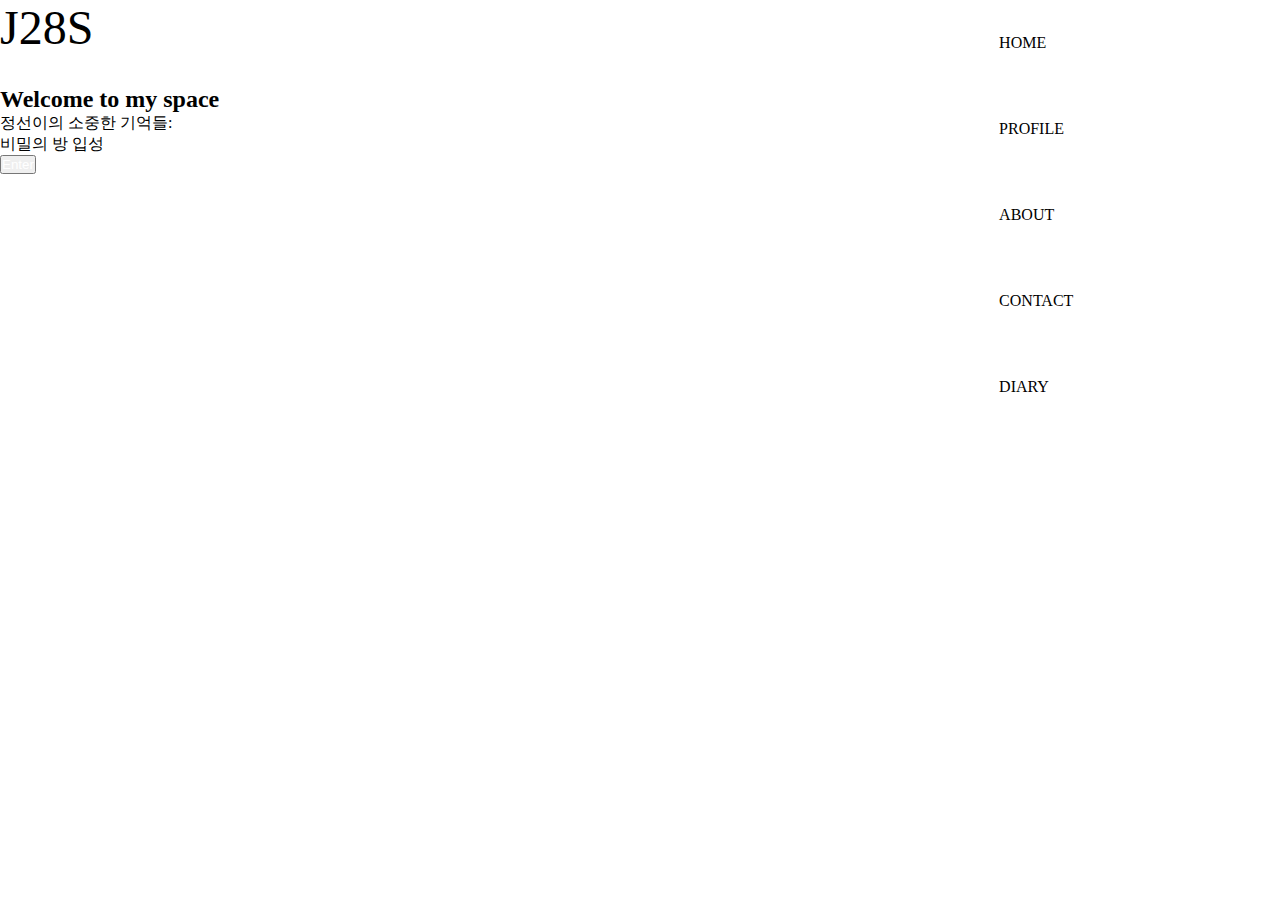
<file: index.html>
<!DOCTYPE html>
<html lang="ko">
<head>
    <meta charset="UTF-8">
    <meta http-equiv="X-UA-Compatible" content="IE=edge">
    <meta name="viewport" content="width=device-width, initial-scale=1.0">
    <meta property="og:image" content="https://blog.kakaocdn.net/dn/Sqznb/btqu6NjIkGp/BEO2eRGnAb8TyXQ1MYIrck/img.jpg">
        <meta property="og:image:width" content="1200">
        <meta property="og:image:height" content="630">
        <meta property="og:title" content="j28s Diary">
        <meta property="og:type" content="website">
        <link href="https://fonts.googleapis.com/css2?family=Noto+Sans+KR:wght@300&display=swap" rel="stylesheet">
        <link rel="stylesheet" type="text/css" href="style.css">
    <title>j28s Intro</title>
</head>
<body>
    <div class="container">
        <div class="header">
            <h1><a href="index.html">J28S</a></h1>
            <div class="nav">
                <ul>
                    <li><a href="home.html">HOME</a></li>
                    <li><a href="profile.html">PROFILE</a></li>
                    <li><a href="about.html">ABOUT</a></li>
                    <li><a href="contact.html">CONTACT</a></li>
                    <li><a href="diary.html">DIARY</a></li>
                </ul>
            </div>
        </div>
        <div class="hero">
            <h2>Welcome to my space</h2>
            <p>정선이의 소중한 기억들:<br>비밀의 방 입성</p>
            <button><a href="home.html" style="color:white">Enter</a></button>
        </div>
    </div>
</body>
</html>
</file>
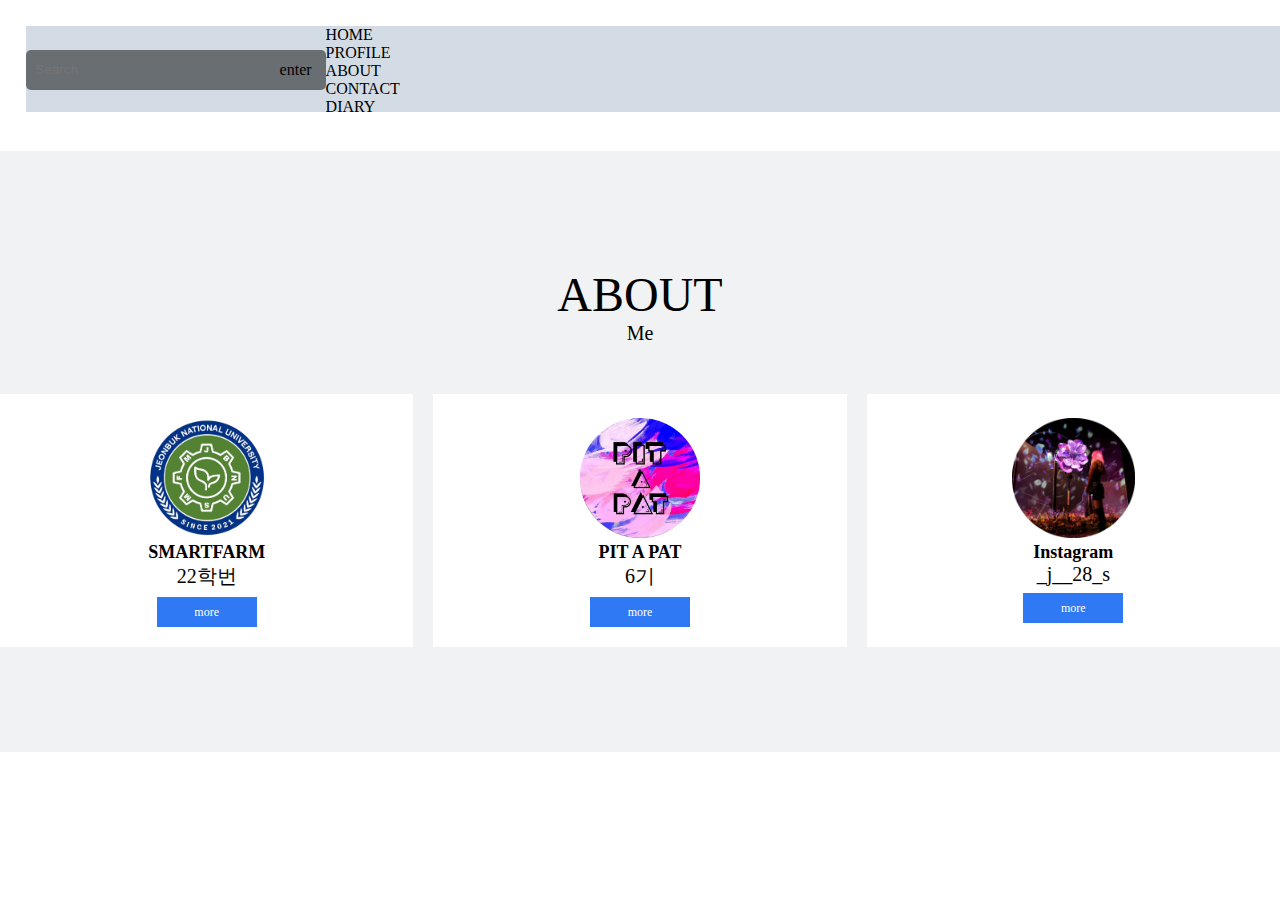
<file: about.html>
<!DOCTYPE html>
<html lang="ko">
    <head>
        <meta charset="UTF-8">
    <meta http-equiv="X-UA-Compatible" content="IE=edge">
    <meta name="viewport" content="width=device-width, initial-scale=1.0">
    <meta property="og:image" content="https://blog.kakaocdn.net/dn/Sqznb/btqu6NjIkGp/BEO2eRGnAb8TyXQ1MYIrck/img.jpg">
        <meta property="og:image:width" content="1200">
        <meta property="og:image:height" content="630">
        <meta property="og:title" content="j28s Diary">
        <meta property="og:type" content="website">
        <link href="https://fonts.googleapis.com/css2?family=Noto+Sans+KR:wght@300&display=swap" rel="stylesheet">
        <link rel="stylesheet" type="text/css" href="style.css">
    <title>j28s Diary</title>
    </head>
<body>  
    <div class="wrap">
        <div class="intro_about">
            <div class="header_about">
                <div class="search_area">
                    <form>
                        <input type="search" placeholder="Search">
                        <span>enter</span>
                    </form>
                </div>
                <div class="home">
                    <ul>
                        <li><a href="home.html">HOME</a></li>
                        <li><a href="profile.html">PROFILE</a></li>
                        <li><a href="about.html">ABOUT</a></li>
                        <li><a href="contact.html">CONTACT</a></li>
                        <li><a href="diary.html">DIARY</a></li>
                    </ul>
                </div>
            </div>
        </div>
        <div class="main_text1">
            <h1>ABOUT</h1>
            <div class="contents1">Me</div>
            <ul class="icons">
                <li>
                    <div class="icon_img">
                        <img height="120px" src="image/icon0.png" title="전북대학교 스마트팜학과">

                    </div>
                    <div class="contents1_bold">
                        SMARTFARM
                    </div>
                    <div class="contents1">
                      22학번  
                    </div>
                    <div class="more">
                        more
                    </div>
                </li>
                <li>
                    <div class="icon_img">
                        <img height="120px" src="image/icon1.png" title="Pit A Pat">

                    </div>
                    <div class="contents1_bold">
                        PIT A PAT
                    </div>
                    <div class="contents1">
                      6기  
                    </div>
                    <div class="more">
                        more
                    </div>
                </li>
                <li>
                    <div class="icon_img">
                        <img height="120px" src="image/icon2.png" title="_j__28_s Instagram">

                    </div>
                    <div class="contents1_bold">
                        Instagram
                    </div>
                    <div class="contents1">
                      _j__28_s  
                    </div>
                    <div class="more">
                        <a href="https://www.instagram.com/_j__28_s/" style="color:white" target="blank" title="박정선의 instagram">more</a>
                    </div>
                </li>
            </ul>
        </div>
    </div>
</body>
</html>
</file>
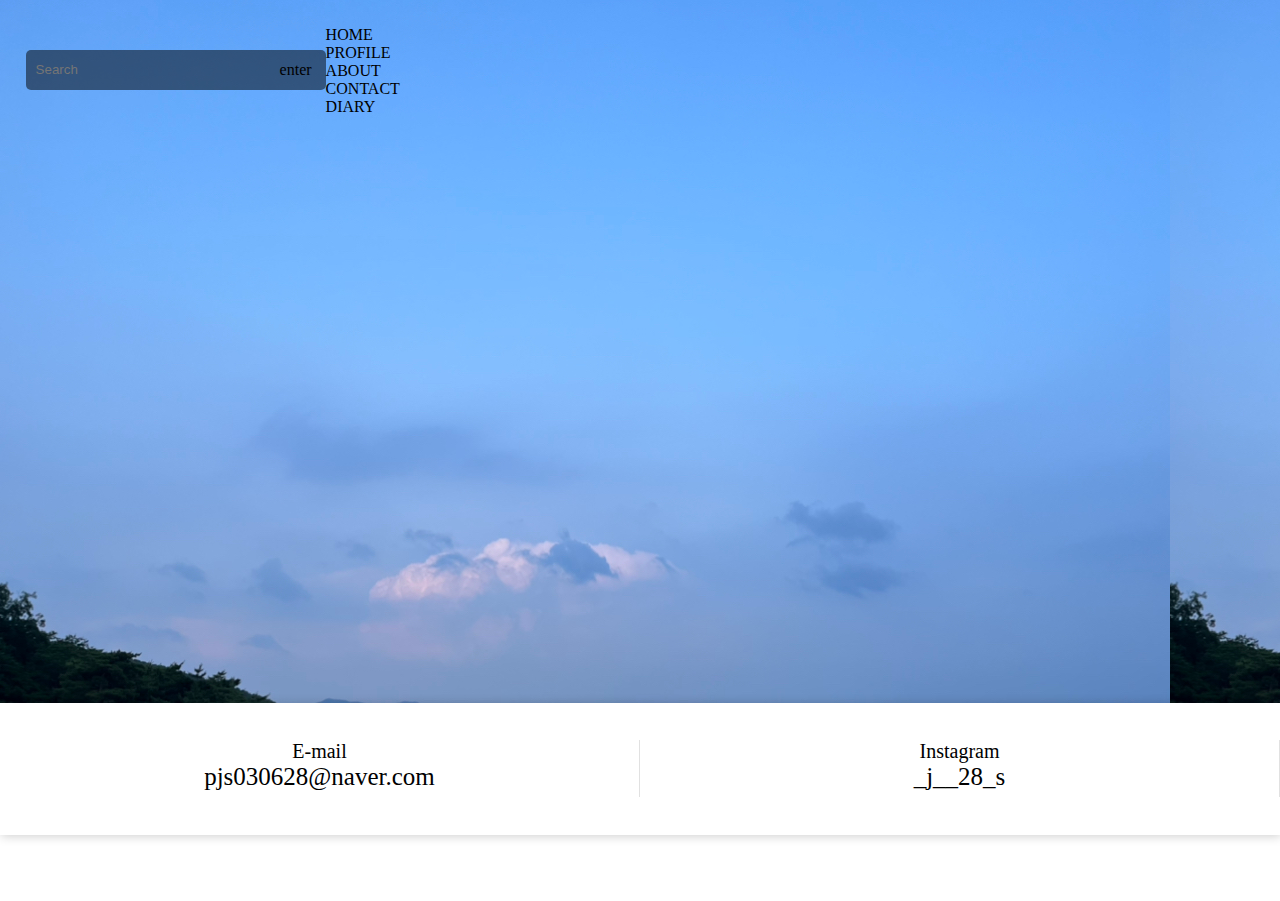
<file: contact.html>
<!DOCTYPE html>
<html lang="ko">
    <head>
        <meta charset="UTF-8">
    <meta http-equiv="X-UA-Compatible" content="IE=edge">
    <meta name="viewport" content="width=device-width, initial-scale=1.0">
    <meta property="og:image" content="https://blog.kakaocdn.net/dn/Sqznb/btqu6NjIkGp/BEO2eRGnAb8TyXQ1MYIrck/img.jpg">
        <meta property="og:image:width" content="1200">
        <meta property="og:image:height" content="630">
        <meta property="og:title" content="j28s Diary">
        <meta property="og:type" content="website">
        <link href="https://fonts.googleapis.com/css2?family=Noto+Sans+KR:wght@300&display=swap" rel="stylesheet">
        <link rel="stylesheet" type="text/css" href="style.css">
    <title>j28s Diary</title>
    </head>
<body>  
    <div class="wrap">
        <div class="intro_bg">
            <div class="header">
                <div class="search_area">
                    <form>
                        <input type="search" placeholder="Search">
                        <span>enter</span>
                    </form>
                </div>
                <div class="home">
                    <ul>
                        <li><a href="home.html">HOME</a></li>
                        <li><a href="profile.html">PROFILE</a></li>
                        <li><a href="about.html">ABOUT</a></li>
                        <li><a href="contact.html">CONTACT</a></li>
                        <li><a href="diary.html">DIARY</a></li>
                    </ul>
                </div>
            </div>
        </div>
        <div class="represent">
            <li>
                <div>
                    <div class="contents1">E-mail</div>
                    <div class="contents2">pjs030628@naver.com</div>
                </div>
            </li>
            <li>
                <div>
                    <div class="contents1">Instagram</div>
                    <div class="contents2">_j__28_s</div>
                </div>
            </li>
        </div>
    </div>
</body>
</html>
</file>
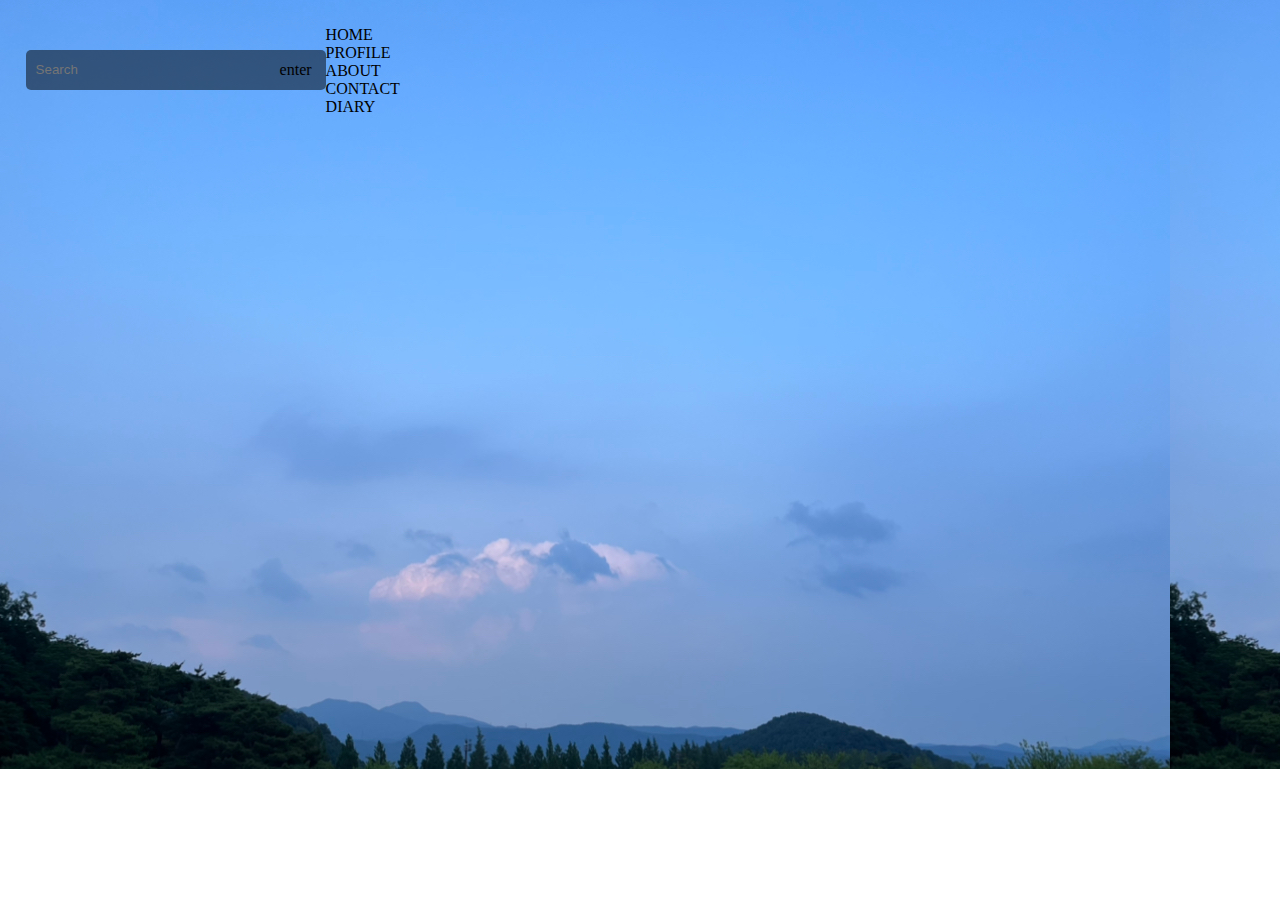
<file: diary.html>
<!DOCTYPE html>
<html lang="ko">
    <head>
        <meta charset="UTF-8">
    <meta http-equiv="X-UA-Compatible" content="IE=edge">
    <meta name="viewport" content="width=device-width, initial-scale=1.0">
    <meta property="og:image" content="https://blog.kakaocdn.net/dn/Sqznb/btqu6NjIkGp/BEO2eRGnAb8TyXQ1MYIrck/img.jpg">
        <meta property="og:image:width" content="1200">
        <meta property="og:image:height" content="630">
        <meta property="og:title" content="j28s Diary">
        <meta property="og:type" content="website">
        <link href="https://fonts.googleapis.com/css2?family=Noto+Sans+KR:wght@300&display=swap" rel="stylesheet">
        <link rel="stylesheet" type="text/css" href="style.css">
    <title>j28s Diary</title>
    </head>
    <body>  
        <div class="wrap">
            <div class="intro_bg">
                <div class="header">
                    <div class="search_area">
                        <form>
                            <input type="search" placeholder="Search">
                            <span>enter</span>
                        </form>
                    </div>
                    <div class="home">
                        <ul>
                            <li><a href="home.html">HOME</a></li>
                            <li><a href="profile.html">PROFILE</a></li>
                            <li><a href="about.html">ABOUT</a></li>
                            <li><a href="contact.html">CONTACT</a></li>
                            <li><a href="diary.html">DIARY</a></li>
                        </ul>
                    </div>
                </div>
            </div>
        </div>
    </body>
</html>
</file>
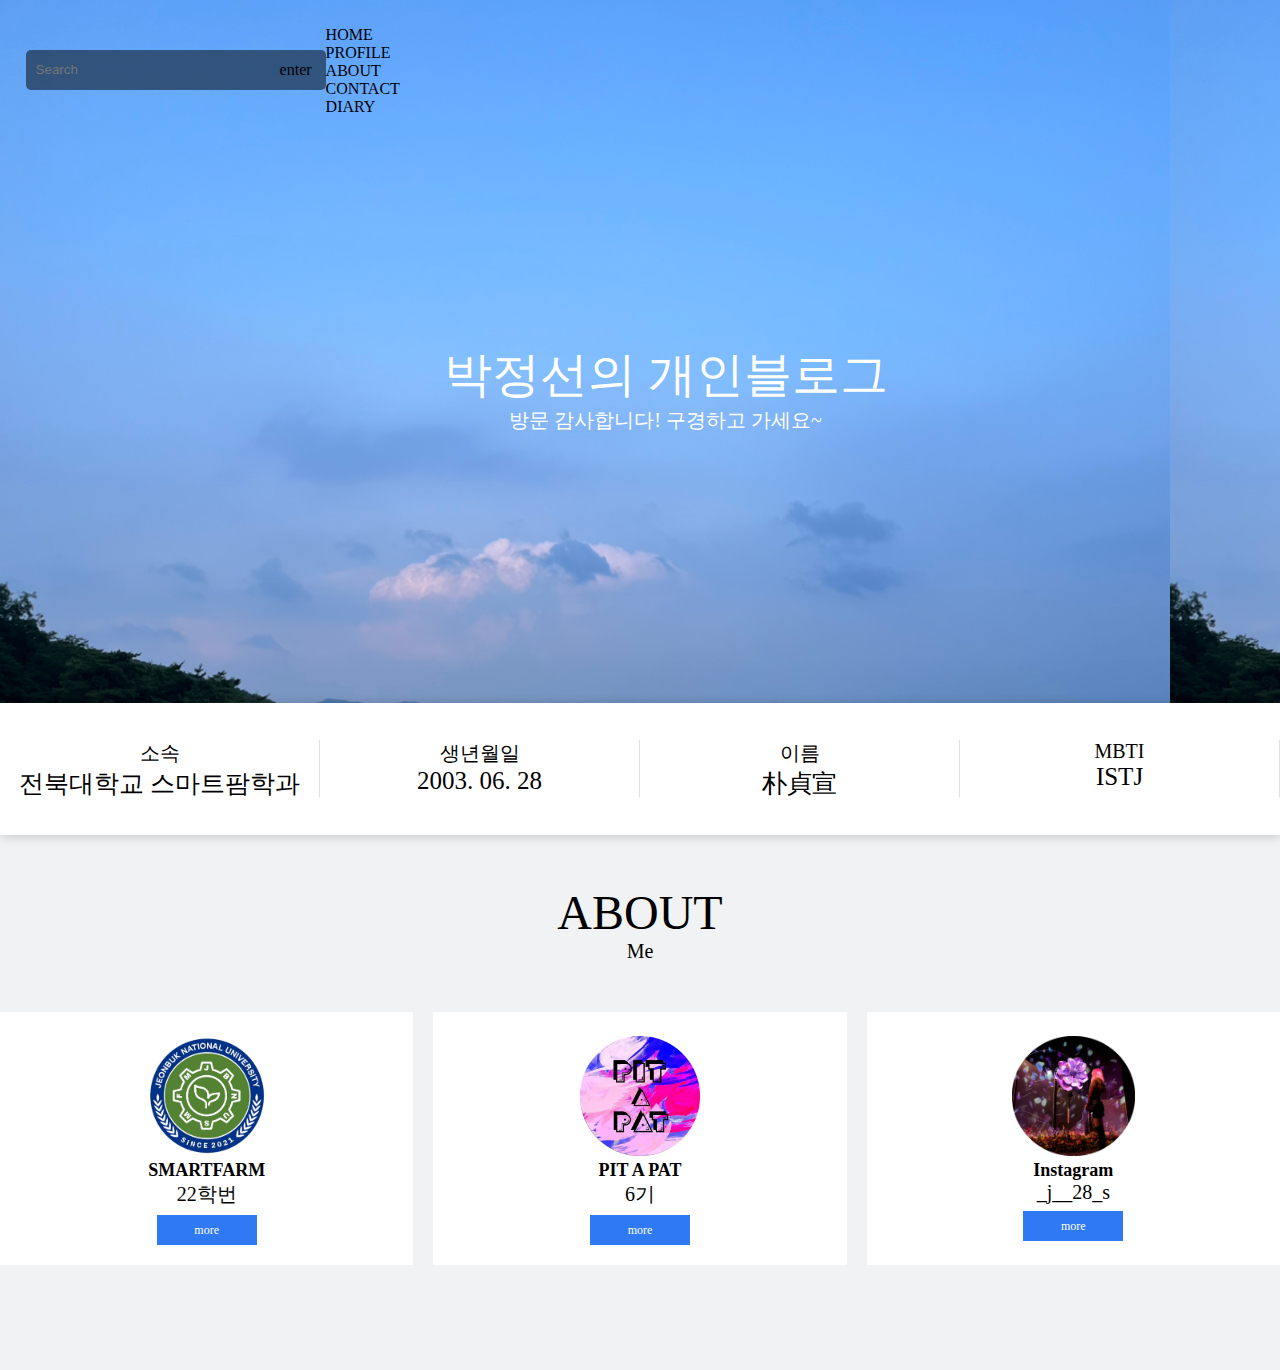
<file: home.html>
<!DOCTYPE html>
<html lang="ko">
    <head>
        <meta charset="UTF-8">
    <meta http-equiv="X-UA-Compatible" content="IE=edge">
    <meta name="viewport" content="width=device-width, initial-scale=1.0">
    <meta property="og:image" content="https://blog.kakaocdn.net/dn/Sqznb/btqu6NjIkGp/BEO2eRGnAb8TyXQ1MYIrck/img.jpg">
        <meta property="og:image:width" content="1200">
        <meta property="og:image:height" content="630">
        <meta property="og:title" content="j28s Diary">
        <meta property="og:type" content="website">
        <link href="https://fonts.googleapis.com/css2?family=Noto+Sans+KR:wght@300&display=swap" rel="stylesheet">
        <link rel="stylesheet" type="text/css" href="style.css">
    <title>j28s Diary</title>
    </head>
<body>  
    <div class="wrap">
        <div class="intro_bg">
            <div class="header">
                <div class="search_area">
                    <form>
                        <input type="search" placeholder="Search">
                        <span>enter</span>
                    </form>
                </div>
                <div class="home">
                    <ul>
                        <li><a href="home.html">HOME</a></li>
                        <li><a href="profile.html">PROFILE</a></li>
                        <li><a href="about.html">ABOUT</a></li>
                        <li><a href="contact.html">CONTACT</a></li>
                        <li><a href="diary.html">DIARY</a></li>
                    </ul>
                </div>
            </div>
            <div class="intro_text">
                <h1>박정선의 개인블로그</h1>
                <h4 class="contents1">방문 감사합니다! 구경하고 가세요~</h4>
            </div>
        </div>
        <div class="represent">
            <li>
                <div>
                    <div class="contents1">소속</div>
                    <div class="contents2">전북대학교 스마트팜학과</div>
                </div>
            </li>
            <li>
                <div>
                    <div class="contents1">생년월일</div>
                    <div class="contents2">2003. 06. 28</div>
                </div>
            </li>
            <li>
                <div>
                    <div class="contents1">이름</div>
                    <div class="contents2">朴貞宣</div>
                </div>
            </li>
            <li>
                <div>
                    <div class="contents1">MBTI</div>
                    <div class="contents2">ISTJ</div>
                </div>
            </li>
        </div>
        <div class="main_text0">
            <h1>ABOUT</h1>
            <div class="contents1">Me</div>
            <ul class="icons">
                <li>
                    <div class="icon_img">
                        <img height="120px" src="image/icon0.png" title="전북대학교 스마트팜학과">

                    </div>
                    <div class="contents1_bold">
                        SMARTFARM
                    </div>
                    <div class="contents1">
                      22학번  
                    </div>
                    <div class="more">
                        more
                    </div>
                </li>
                <li>
                    <div class="icon_img">
                        <img height="120px" src="image/icon1.png" title="Pit A Pat">

                    </div>
                    <div class="contents1_bold">
                        PIT A PAT
                    </div>
                    <div class="contents1">
                      6기  
                    </div>
                    <div class="more">
                        more
                    </div>
                </li>
                <li>
                    <div class="icon_img">
                        <img height="120px" src="image/icon2.png" title="_j__28_s Instagram">

                    </div>
                    <div class="contents1_bold">
                        Instagram
                    </div>
                    <div class="contents1">
                      _j__28_s  
                    </div>
                    <div class="more">
                        <a href="https://www.instagram.com/_j__28_s/" style="color:white" target="blank" title="박정선의 instagram">more</a>
                    </div>
                </li>
            </ul>
        </div>
    </div>
</body>
</html>
</file>
<file: style.css>
*{
    list-style: none;
    text-decoration: none;
    border-collapse: collapse;
    margin: 0px;
    padding: 0px;
    color: black;
}

h1{
    font-size: 48px;
    font-weight: 100;
}

.contents1{
    font-size: 20px;
    font-weight: lighter;
}

.contents1_bold{
    font-size: 18px;
    font-weight: bold;
}

.contents2{
    font-size: 25px;
}

.contents3{
    font-size: 14px;
    font-weight: 100;
}

.contents4{

}

.intro_bg{
    background-image:url("image/intro.jpg");
    width: 100%;
    height:718px;
    padding-left: 2%;
    padding-top: 2%;
    padding-bottom: 2%;
    padding-right: 2%;
}

.intro_about{
    width: 100%;
    height: 100px;
    padding-left: 2%;
    padding-top: 2%;
    padding-bottom: 2%;
    padding-right: 2%;
}

.header{
    display: flex;
    width:1280px;
    margin:auto;
    height: 86px;
}
.header_about{
    display: flex;
    width:1280px;
    margin:auto;
    background: rgba(160, 178, 196, 0.459);
    height: 86px;
}

.search_area{
    width: 300px;
    height: 40px;
    background: rgba(0,0,0,0.5);
    border-radius: 5px;
    margin-top: 24px;
}

.search_area > form > input {
    border:none;
    width: 250px;
    height: 40px;
    background: rgba(0, 0, 0, 0.0);
    color: #fff;
    padding-left: 10px;
}

.search_area>form>span{
    width: 50px;
    color:#fff
    font-weight: bold;
    cursor: pointer;
}

.nav{
    display: flex;
    justify-content: flex-end;
    line-height: 86px;
    width:calc(1280px - 300px);
}

.nav>li{
    margin-left: 84px;
    margin-right: 100px;
}

.nav>li>a{
    color: #fff;
}

.nav2{
    display: flex;
    justify-content: flex-end;
    line-height: 86px;
    width:calc(1280px - 300px);
    background: rgba(160, 178, 196, 0.459);
}
.nav2>li{
    margin-left: 84px;
    margin-right: 100px;
}
.nav2>li>a{
    color: #fff;
}


.intro_text{
    width: 100%;
    margin: 231px auto 231px auto;
    text-align: center;
}

.intro_text>h1{
    font-size: 48px;
}

.intro_text>h1,
.intro_text>h4{
    color: #fff;
}

.represent{
    position: relative;
    top: -66px;
    display: flex;
    width: 1280px;
    background: white;
    box-shadow: 1px 1px 10px rgba(0,0,0,0.2);
    margin: auto;
}

.represent>li{
    flex: 1;
    height: 132px;
}

.represent>li>div{
    text-align: center;
    margin-top: 37px;
    height: 57px;
}

.represent>li>div:not(last-child){
    border-right: 1px solid #e1e1e1;
}

.main_text0{
    width: 100%;
    height: 601px;
    margin-top: -132px;
    background: #f1f2f3;
}

.main_text0>h1{
    padding-top: 116px;
    text-align: center;
}

.main_text0>.contents1{
    text-align: center;
}

.main_text1{
    width: 100%;
    height: 601px;
    margin-top: 0px;
    background: #f1f2f3;
}
.main_text1>h1{
    padding-top: 116px;
    text-align: center;
}
.main_text1>.contents1{
    text-align: center;
}

.icons{
    display: flex;
    width: 1280px;
    height: 302px;
    margin: auto;
}

.icons>li{
    flex: 1;
    background: white;
    margin-top: 49px;
    height: 302pxs;
    text-align: center;
}

.icons>li>.icon_img{
    margin-top: 24px;
}

.icons>li:not(:last-child){
    margin-right: 20px;
}

.icon .contents4 {
    width: 180px;
    margin: auto;
    letter-spacing: -1px;
}

.more{
    width: 100px;
    height: 30px;
    background: #2f7af4;
    color: #fff;
    font-size: 12px;
    line-height: 30px;
    margin: auto;
    margin-top: 7px;
}
</file>
